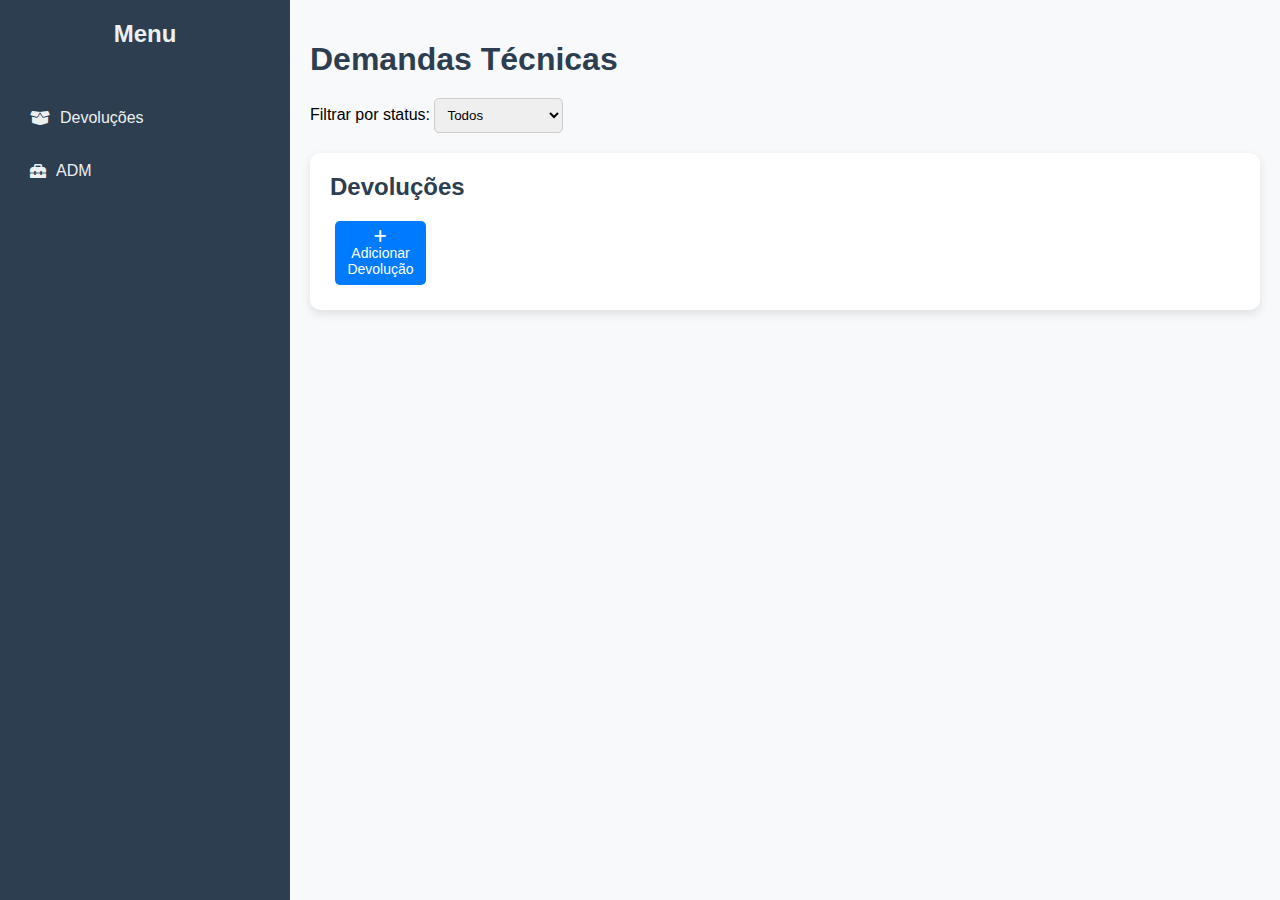
<file: index.html>
<!DOCTYPE html>
<html lang="pt-BR">
<head>
    <meta charset="UTF-8">
    <meta name="viewport" content="width=device-width, initial-scale=1.0">
    <title>Sistema de Produção</title>
    <!-- Link para o arquivo CSS -->
    <link rel="stylesheet" href="style.css">
    <!-- Adicionando ícones do FontAwesome -->
    <link rel="stylesheet" href="https://cdnjs.cloudflare.com/ajax/libs/font-awesome/6.0.0-beta3/css/all.min.css">
</head>
<body>
    <!-- Menu Lateral -->
    <div class="menu-lateral">
        <h2>Menu</h2>
        <ul>
            <li><a href="#"><i class="fa-solid fa-box-open"></i> Devoluções</a></li>
            <li><a href="demandas.html"><i class="fa-solid fa-toolbox"></i> ADM</a></li>
            
        </ul>
    </div>

    <!-- Conteúdo Principal -->
    <div class="conteudo-principal">
        <h1>Demandas Técnicas</h1>
        <label for="status-filter">Filtrar por status:</label>
        <select id="status-filter" onchange="filtrarStatus()">
            <option value="">Todos</option>
            <option value="Pendente">Pendente</option>
            <option value="Em andamento">Em andamento</option>
            <option value="Concluído">Concluído</option>
        </select>
        <div class="container">
            <!-- Coluna Devoluções -->
            <div class="column" id="devolucoes">
                <h2>Devoluções</h2>
                <button class="add-btn" onclick="adicionarCard('devolucoes', 'Nova Devolução')">
                    <i class="fas fa-plus"></i> Adicionar Devolução
                </button>
            </div>

           

    <!-- Link para o arquivo JavaScript -->
    <script src="app.js"></script>
</body>
</html>
</file>
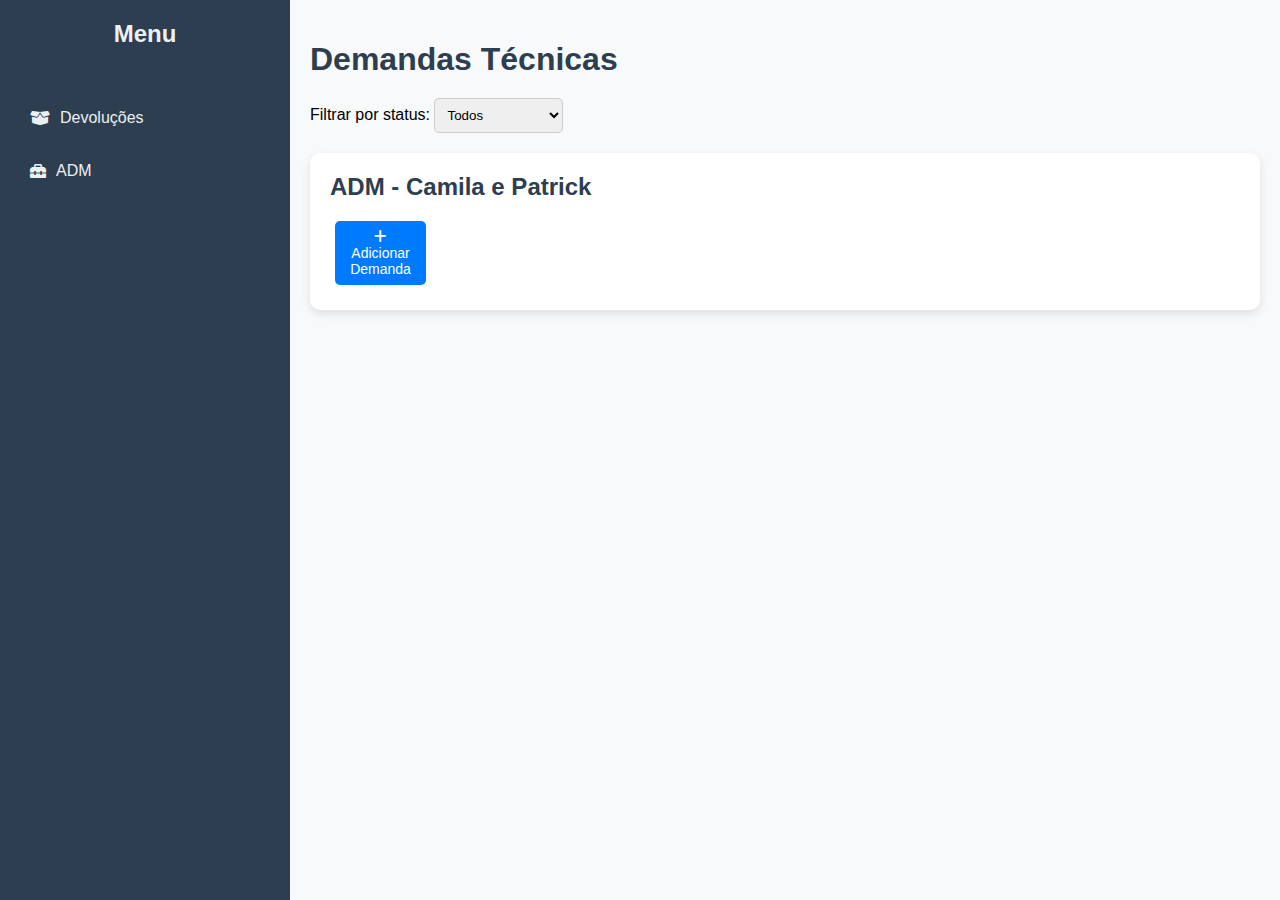
<file: demandas.html>
<!DOCTYPE html>
<html lang="pt-BR">
<head>
    <meta charset="UTF-8">
    <meta name="viewport" content="width=device-width, initial-scale=1.0">
    <title>Sistema de Produção</title>
    <!-- Link para o arquivo CSS -->
    <link rel="stylesheet" href="style.css">
    <!-- Adicionando ícones do FontAwesome -->
    <link rel="stylesheet" href="https://cdnjs.cloudflare.com/ajax/libs/font-awesome/6.0.0-beta3/css/all.min.css">
</head>
<body>
    <!-- Menu Lateral -->
    <div class="menu-lateral">
        <h2>Menu</h2>
        <ul>
            <li><a href="index.html"><i class="fa-solid fa-box-open"></i> Devoluções</a></li>
            <li><a href="demandas.html"><i class="fa-solid fa-toolbox"></i> ADM</a></li>
            
        </ul>
    </div>

    <!-- Conteúdo Principal -->
    <div class="conteudo-principal">
        <h1>Demandas Técnicas</h1>
        <label for="status-filter">Filtrar por status:</label>
        <select id="status-filter" onchange="filtrarStatus()">
            <option value="">Todos</option>
            <option value="Pendente">Pendente</option>
            <option value="Em andamento">Em andamento</option>
            <option value="Concluído">Concluído</option>
        </select>
        <div class="container">
            
            

            <!-- Coluna ADM - Camila e Patrick -->
            <div class="column" id="adm-camila-patrick">
                <h2>ADM - Camila e Patrick</h2>
                <button class="add-btn" onclick="adicionarCard('adm-camila-patrick', 'Nova Demanda ADM')">
                    <i class="fas fa-plus"></i> Adicionar Demanda
                </button>
            </div>

            

    <!-- Link para o arquivo JavaScript -->
    <script src="app.js"></script>
</body>
</html>
</file>
<file: style.css>
/* Reset básico */
body {
    margin: 0;
    font-family: 'Arial', sans-serif;
    background-color: #f8f9fa;
    display: flex;
    min-height: 100vh;
}

/* Menu Lateral */
.menu-lateral {
    width: 250px;
    background-color: #2c3e50;
    color: white;
    padding: 20px;
    box-shadow: 2px 0 10px rgba(0, 0, 0, 0.1);
    display: flex;
    flex-direction: column;
    align-items: center;
}

.menu-lateral h2 {
    margin: 0 0 20px;
    font-size: 1.5rem;
    color: #ecf0f1;
}

.menu-lateral ul {
    list-style: none;
    padding: 0;
    width: 100%;
}

.menu-lateral ul li {
    margin: 15px 0;
}

.menu-lateral ul li a {
    color: #ecf0f1;
    text-decoration: none;
    font-size: 1rem;
    display: flex;
    align-items: center;
    padding: 10px;
    border-radius: 5px;
    transition: background 0.3s;
}

.menu-lateral ul li a:hover {
    background-color: #34495e;
}

.menu-lateral ul li a i {
    margin-right: 10px;
}

/* Conteúdo Principal */
.conteudo-principal {
    flex: 1;
    padding: 20px;
    background-color: #f8f9fa;
}

h1 {
    color: #2c3e50;
    margin-bottom: 20px;
}

/* Filtro */
#status-filter {
    padding: 8px;
    border-radius: 5px;
    border: 1px solid #ccc;
    margin-bottom: 20px;
}

/* Container de Colunas */
.container {
    display: flex;
    gap: 20px;
    flex-wrap: wrap;
}

/* Colunas */
.column {
    flex: 1;
    min-width: 300px;
    background: white;
    padding: 20px;
    border-radius: 10px;
    box-shadow: 0 4px 10px rgba(0, 0, 0, 0.1);
}

.column h2 {
    margin-top: 0;
    color: #2c3e50;
}

/* Cards */
.card {
    background: white;
    padding: 15px;
    margin: 10px 0;
    border-radius: 8px;
    box-shadow: 0 2px 6px rgba(0, 0, 0, 0.1);
    transition: transform 0.3s, box-shadow 0.3s;
    position: relative;
}

.card:hover {
    transform: translateY(-5px);
    box-shadow: 0 4px 12px rgba(0, 0, 0, 0.2);
}

.card h3 {
    margin: 0 0 10px;
    color: #2c3e50;
}

.card p {
    margin: 5px 0;
    color: #555;
}

.status-text {
    padding: 5px 8px;
    border-radius: 5px;
    color: white;
    font-weight: bold;
    display: inline-block;
}

.status-pendente { background: #dc3545; }
.status-andamento { background: #ffc107; color: black; }
.status-concluido { background: #28a745; }

/* Botões */
.status-btn, .edit-btn, .add-btn, .delete-btn {
    border: none;
    padding: 8px 12px;
    cursor: pointer;
    border-radius: 5px;
    font-size: 14px;
    transition: background 0.3s;
    margin: 5px;
}

.status-btn { background: #ffc107; color: black; }
.status-btn:hover { background: #e0a800; }

.edit-btn { background: #17a2b8; color: white; }
.edit-btn:hover { background: #138496; }

.add-btn {
    display: block;
    width: 10%;
    margin-top: 10px;
    background: #007bff;
    color: white;
}

.add-btn:hover { background: #0056b3; }

.delete-btn {
    background: #dc3545;
    color: white;
    position: absolute;
    top: 10px;
    right: 10px;
    padding: 5px 10px;
    border-radius: 5px;
    cursor: pointer;
}

.delete-btn:hover { background: #c82333; }
</file>
